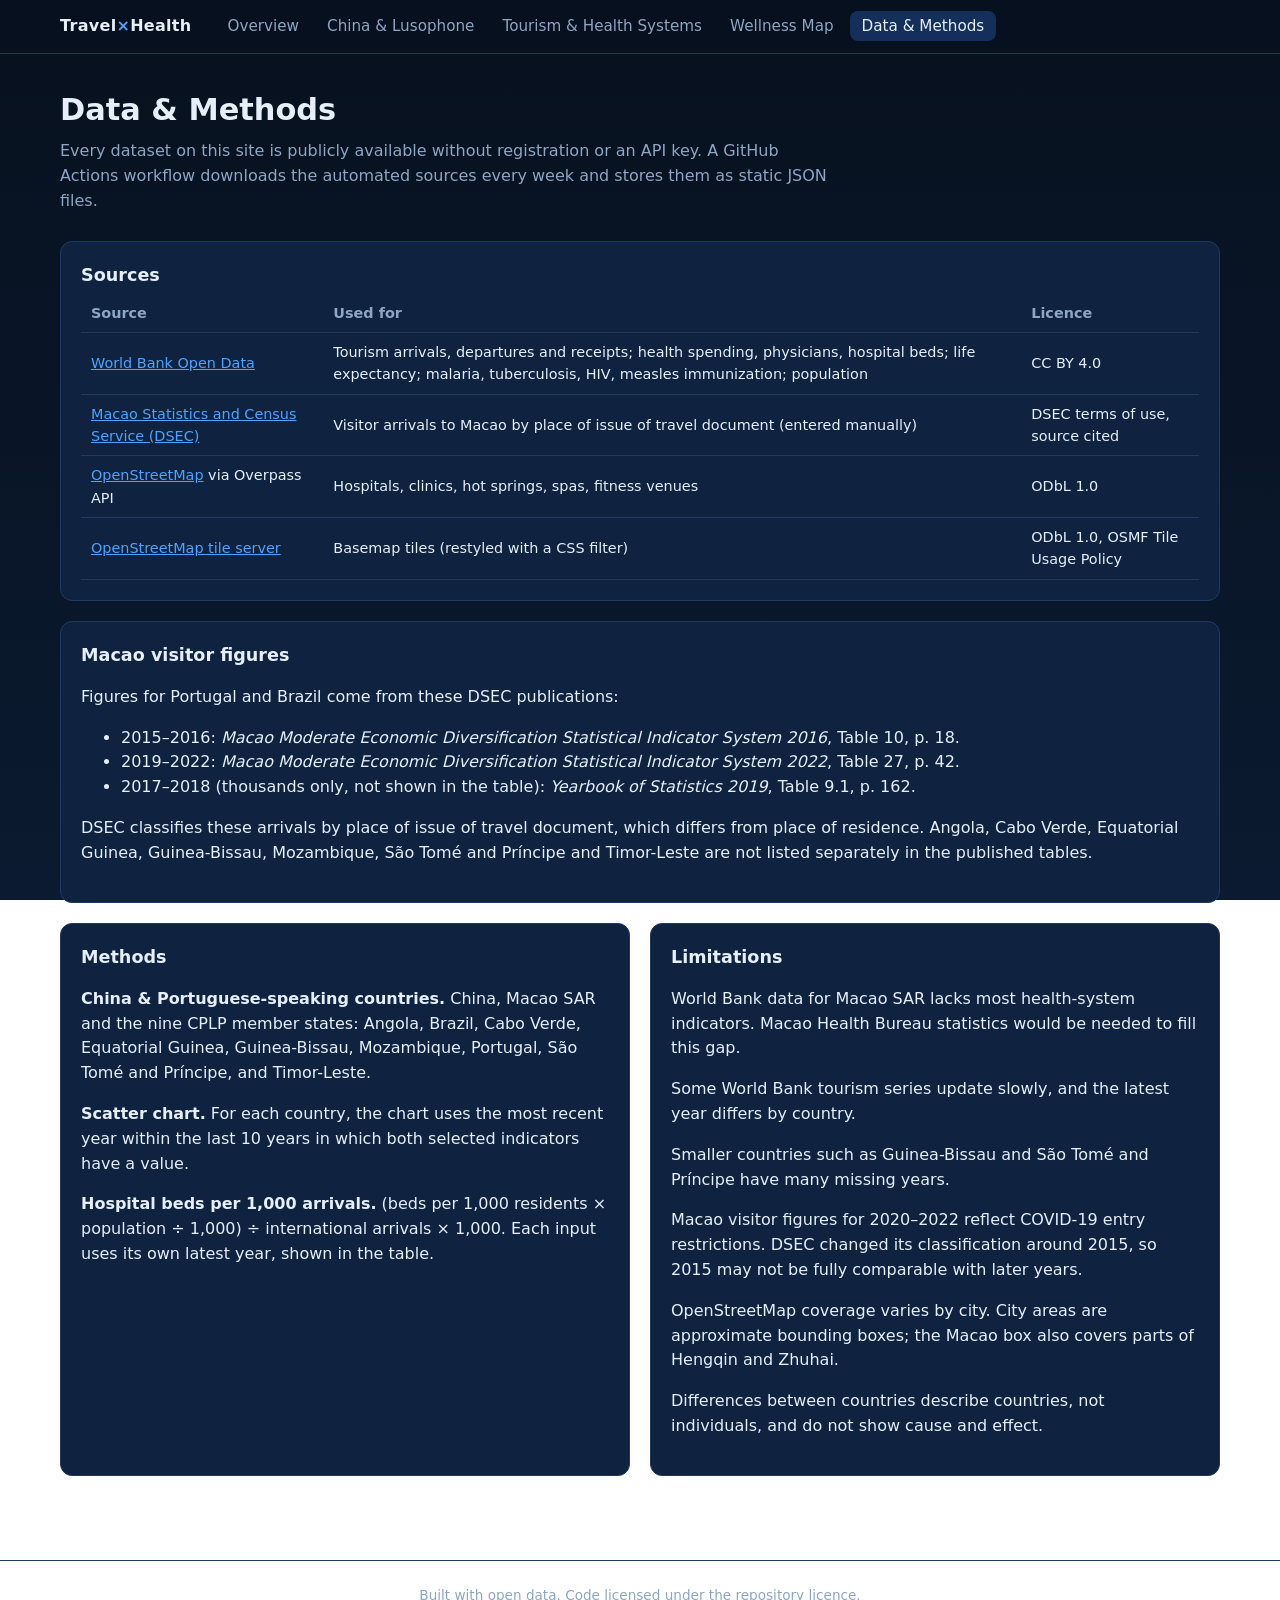
<file: sources.html>
<!DOCTYPE html>
<html lang="en">
<head>
  <meta charset="utf-8">
  <meta name="viewport" content="width=device-width, initial-scale=1">
  <title>Data &amp; Methods · Travel × Health</title>
  <link rel="stylesheet" href="assets/css/style.css">
</head>
<body>
  <header class="site-header">
    <nav class="nav" aria-label="Main">
      <a class="brand" href="index.html">Travel<span>×</span>Health</a>
      <ul class="nav-links">
        <li><a href="index.html">Overview</a></li>
        <li><a href="china-lusophone.html">China &amp; Lusophone</a></li>
        <li><a href="tourism-health.html">Tourism &amp; Health Systems</a></li>
        <li><a href="wellness-map.html">Wellness Map</a></li>
        <li><a href="sources.html">Data &amp; Methods</a></li>
      </ul>
    </nav>
  </header>

  <main>
    <h1 class="page-title">Data &amp; Methods</h1>
    <p class="page-lead">
      Every dataset on this site is publicly available without registration or an API key.
      A GitHub Actions workflow downloads the automated sources every week and stores them as static JSON files.
    </p>

    <section class="card section">
      <h2>Sources</h2>
      <div class="table-wrap">
        <table>
          <thead>
            <tr><th>Source</th><th>Used for</th><th>Licence</th></tr>
          </thead>
          <tbody>
            <tr>
              <td><a href="https://data.worldbank.org/">World Bank Open Data</a></td>
              <td>Tourism arrivals, departures and receipts; health spending, physicians, hospital beds;
                life expectancy; malaria, tuberculosis, HIV, measles immunization; population</td>
              <td>CC BY 4.0</td>
            </tr>
            <tr>
              <td><a href="https://www.dsec.gov.mo/">Macao Statistics and Census Service (DSEC)</a></td>
              <td>Visitor arrivals to Macao by place of issue of travel document (entered manually)</td>
              <td>DSEC terms of use, source cited</td>
            </tr>
            <tr>
              <td><a href="https://www.openstreetmap.org/copyright">OpenStreetMap</a> via Overpass API</td>
              <td>Hospitals, clinics, hot springs, spas, fitness venues</td>
              <td>ODbL 1.0</td>
            </tr>
            <tr>
              <td><a href="https://operations.osmfoundation.org/policies/tiles/">OpenStreetMap tile server</a></td>
              <td>Basemap tiles (restyled with a CSS filter)</td>
              <td>ODbL 1.0, OSMF Tile Usage Policy</td>
            </tr>
          </tbody>
        </table>
      </div>
    </section>

    <section class="card section">
      <h2>Macao visitor figures</h2>
      <p>Figures for Portugal and Brazil come from these DSEC publications:</p>
      <ul>
        <li>2015–2016: <em>Macao Moderate Economic Diversification Statistical Indicator System 2016</em>, Table 10, p. 18.</li>
        <li>2019–2022: <em>Macao Moderate Economic Diversification Statistical Indicator System 2022</em>, Table 27, p. 42.</li>
        <li>2017–2018 (thousands only, not shown in the table): <em>Yearbook of Statistics 2019</em>, Table 9.1, p. 162.</li>
      </ul>
      <p>DSEC classifies these arrivals by place of issue of travel document, which differs from place of
        residence. Angola, Cabo Verde, Equatorial Guinea, Guinea-Bissau, Mozambique, São Tomé and Príncipe
        and Timor-Leste are not listed separately in the published tables.</p>
    </section>

    <section class="grid grid-2">
      <div class="card">
        <h2>Methods</h2>
        <p><strong>China &amp; Portuguese-speaking countries.</strong> China, Macao SAR and the nine CPLP member
          states: Angola, Brazil, Cabo Verde, Equatorial Guinea, Guinea-Bissau, Mozambique, Portugal,
          São Tomé and Príncipe, and Timor-Leste.</p>
        <p><strong>Scatter chart.</strong> For each country, the chart uses the most recent year within the last
          10 years in which both selected indicators have a value.</p>
        <p><strong>Hospital beds per 1,000 arrivals.</strong>
          (beds per 1,000 residents × population ÷ 1,000) ÷ international arrivals × 1,000.
          Each input uses its own latest year, shown in the table.</p>
      </div>
      <div class="card">
        <h2>Limitations</h2>
        <p>World Bank data for Macao SAR lacks most health-system indicators. Macao Health Bureau
          statistics would be needed to fill this gap.</p>
        <p>Some World Bank tourism series update slowly, and the latest year differs by country.</p>
        <p>Smaller countries such as Guinea-Bissau and São Tomé and Príncipe have many missing years.</p>
        <p>Macao visitor figures for 2020–2022 reflect COVID-19 entry restrictions. DSEC changed its
          classification around 2015, so 2015 may not be fully comparable with later years.</p>
        <p>OpenStreetMap coverage varies by city. City areas are approximate bounding boxes; the Macao box
          also covers parts of Hengqin and Zhuhai.</p>
        <p>Differences between countries describe countries, not individuals, and do not show cause and effect.</p>
      </div>
    </section>
  </main>

  <footer class="site-footer">
    Built with open data. Code licensed under the repository licence.
  </footer>

  <script src="assets/js/common.js"></script>
</body>
</html>
</file>
<file: assets/css/style.css>
:root {
  --bg: #07111f;
  --bg-2: #0b1a30;
  --surface: #0f2340;
  --surface-2: #14305a;
  --border: #1e3a64;
  --text: #e6eef8;
  --muted: #8ea5c3;
  --accent: #4da3ff;
  --accent-soft: rgba(77, 163, 255, 0.14);
  --teal: #2dd4bf;
  --warn: #f5b041;
  --radius: 12px;
  --font: "Inter", system-ui, -apple-system, "Segoe UI", Roboto, sans-serif;
}

* { box-sizing: border-box; }
html, body { margin: 0; }

body {
  background: linear-gradient(180deg, var(--bg) 0%, var(--bg-2) 100%) fixed;
  color: var(--text);
  font-family: var(--font);
  line-height: 1.55;
}

a { color: var(--accent); }
code {
  background: var(--bg-2);
  border: 1px solid var(--border);
  border-radius: 4px;
  padding: 1px 5px;
  font-size: 0.85em;
}

/* Header */
.site-header {
  position: sticky;
  top: 0;
  z-index: 1000;
  background: rgba(7, 17, 31, 0.92);
  backdrop-filter: blur(8px);
  border-bottom: 1px solid var(--border);
}
.nav {
  max-width: 1200px;
  margin: 0 auto;
  display: flex;
  align-items: center;
  gap: 24px;
  padding: 14px 20px;
  flex-wrap: wrap;
}
.brand { font-weight: 700; color: var(--text); text-decoration: none; letter-spacing: 0.3px; }
.brand span { color: var(--accent); }
.nav-links { display: flex; gap: 4px; flex-wrap: wrap; list-style: none; margin: 0; padding: 0; }
.nav-links a {
  color: var(--muted);
  text-decoration: none;
  padding: 6px 12px;
  border-radius: 8px;
  font-size: 0.95rem;
}
.nav-links a:hover { color: var(--text); background: var(--surface); }
.nav-links a.active { color: var(--text); background: var(--surface-2); }

/* Layout */
main { max-width: 1200px; margin: 0 auto; padding: 32px 20px 64px; }
.page-title { font-size: 1.9rem; margin: 0 0 6px; }
.page-lead { color: var(--muted); margin: 0 0 28px; max-width: 780px; }
.grid { display: grid; gap: 20px; margin-bottom: 20px; }
.grid-4 { grid-template-columns: repeat(auto-fit, minmax(220px, 1fr)); }
.grid-2 { grid-template-columns: repeat(auto-fit, minmax(min(420px, 100%), 1fr)); }
.section { margin-bottom: 20px; }

.card {
  background: var(--surface);
  border: 1px solid var(--border);
  border-radius: var(--radius);
  padding: 20px;
}
.card h2 { font-size: 1.1rem; margin: 0 0 4px; }
.card .sub { color: var(--muted); font-size: 0.88rem; margin: 0 0 16px; }

.kpi-label { color: var(--muted); font-size: 0.8rem; text-transform: uppercase; letter-spacing: 0.6px; }
.kpi-value { font-size: 2rem; font-weight: 700; margin-top: 6px; color: var(--accent); }
.kpi-note { color: var(--muted); font-size: 0.82rem; margin-top: 4px; }

.chart-box { position: relative; height: 380px; }
.chart-box.tall { height: 460px; }

/* Controls */
.controls { display: flex; gap: 12px; flex-wrap: wrap; align-items: end; margin-bottom: 16px; }
.controls label { display: flex; flex-direction: column; font-size: 0.8rem; color: var(--muted); gap: 4px; }
.controls label.checkbox { flex-direction: row; align-items: center; gap: 6px; padding-bottom: 8px; }
select {
  background: var(--bg-2);
  color: var(--text);
  border: 1px solid var(--border);
  border-radius: 8px;
  padding: 8px 10px;
  font: inherit;
  font-size: 0.9rem;
}

/* Tables */
.table-wrap { overflow-x: auto; }
table { width: 100%; border-collapse: collapse; font-size: 0.9rem; }
th, td { text-align: left; padding: 8px 10px; border-bottom: 1px solid var(--border); }
th { color: var(--muted); font-weight: 600; }
td.num, th.num { text-align: right; font-variant-numeric: tabular-nums; }
tbody tr:hover { background: var(--surface-2); }
.yr { color: var(--muted); font-size: 0.75rem; margin-left: 4px; }
tbody tr.hl { background: rgba(245, 176, 65, 0.08); }
tbody tr.hl td:first-child { box-shadow: inset 3px 0 0 var(--warn); }

/* Notes */
.note {
  background: var(--accent-soft);
  border-left: 3px solid var(--accent);
  padding: 12px 16px;
  border-radius: 8px;
  font-size: 0.9rem;
  margin: 0 0 20px;
}
.note.warn { background: rgba(245, 176, 65, 0.1); border-left-color: var(--warn); }
.empty { color: var(--muted); text-align: center; padding: 40px 0; }

/* Link cards */
.link-card { text-decoration: none; color: var(--text); transition: border-color 0.15s; }
.link-card:hover { border-color: var(--accent); }
.link-card p { color: var(--muted); margin: 6px 0 0; font-size: 0.9rem; }

/* Map */
#map { height: 600px; border-radius: var(--radius); border: 1px solid var(--border); }
.map-meta { color: var(--muted); font-size: 0.85rem; margin-top: 10px; }
.legend { display: flex; gap: 16px; flex-wrap: wrap; }
.legend label { display: flex; align-items: center; gap: 6px; font-size: 0.9rem; cursor: pointer; }
.dot { width: 10px; height: 10px; border-radius: 50%; display: inline-block; }
.leaflet-container { background: var(--bg-2); font-family: var(--font); }
.leaflet-popup-content-wrapper, .leaflet-popup-tip {
  background: var(--surface);
  color: var(--text);
  border: 1px solid var(--border);
}
.leaflet-control-attribution { background: rgba(7, 17, 31, 0.8) !important; color: var(--muted) !important; }
.leaflet-control-attribution a { color: var(--accent) !important; }

/* Footer */
.site-footer {
  border-top: 1px solid var(--border);
  color: var(--muted);
  font-size: 0.85rem;
  text-align: center;
  padding: 24px 20px;
}

@media (max-width: 600px) {
  .page-title { font-size: 1.5rem; }
  #map { height: 460px; }
}
</file>
